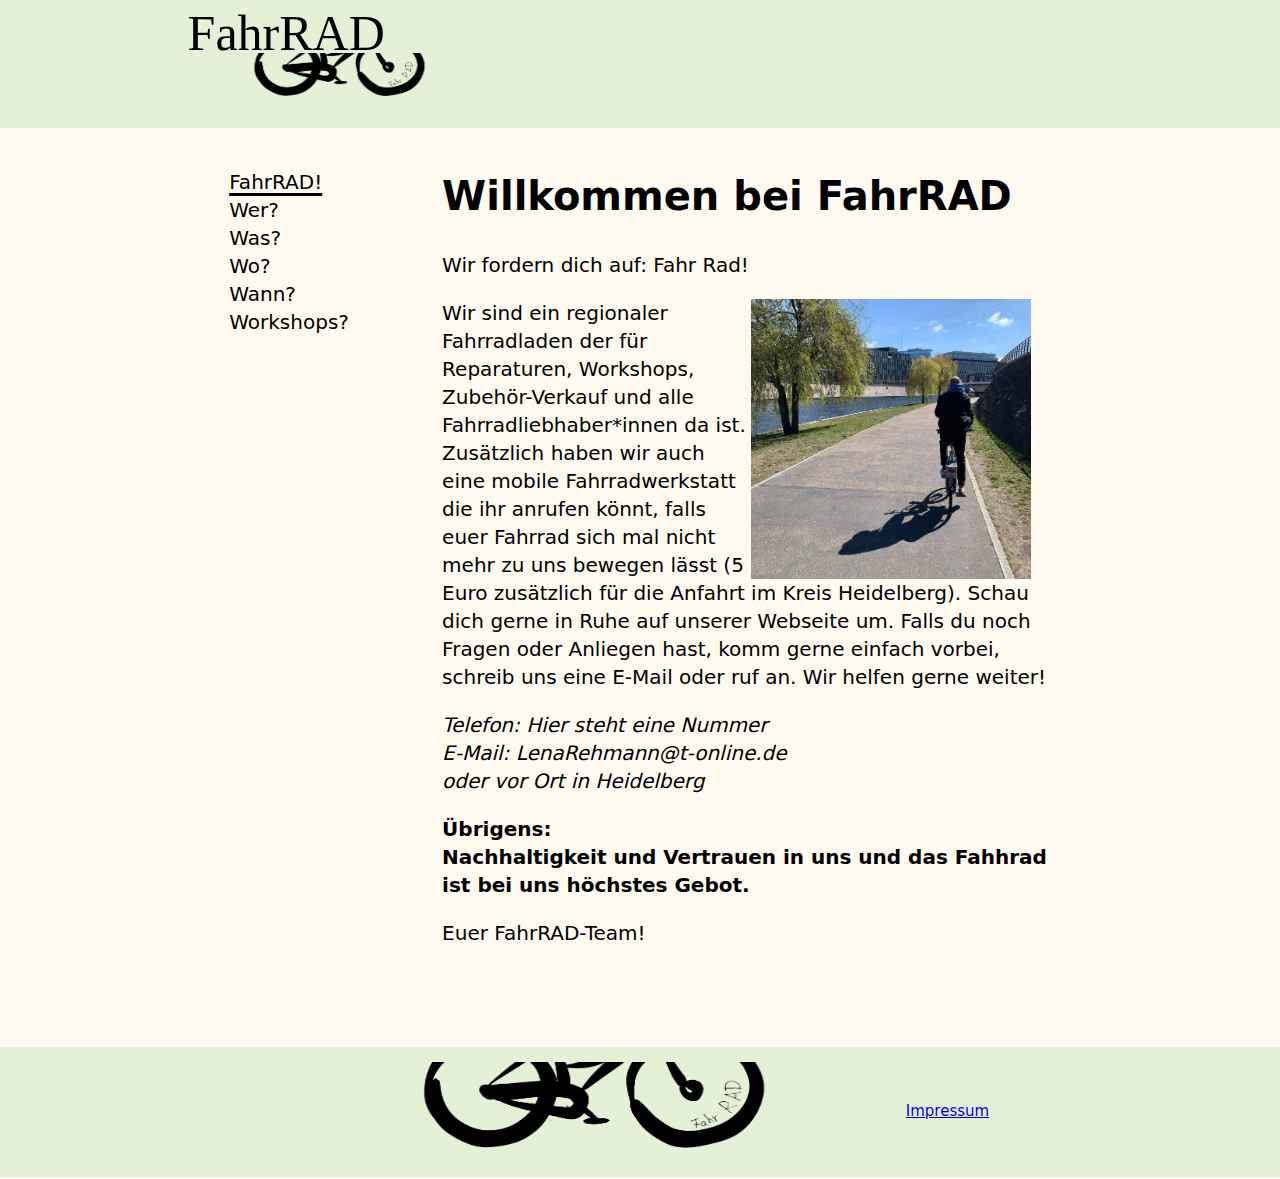
<file: index.html>
<!DOCTYPE html>
<html lang="de" class="layout-2">
<head>
	<meta charset="utf-8" />
	
	<title>FahrRAD!</title>
	<link rel="stylesheet" href="meinCss.css" />
</head>
<body>
	<section class="header">
		<header>FahrRAD </header>
		<p><img src="Logo3.png" alt="zeigt ein graphisches Fahrrad" width="300" height="50" style="margin-top: -60px;"/></p>
	</section>

	<div class="container">
		<nav>
            <ul>
					<li class="active"><a href="">FahrRAD!</a></li>
                    <li><a href="./FahrRadWer.html">Wer?</a></li>
					<li><a href="./FahrRadWas.html">Was?</a></li>
                    <li><a href="./FahrRadWo.html">Wo?</a></li>
                    <li><a href="./FahrRadWann.html">Wann?</a></li>
					<li><a href="./Workshops.html">Workshops?</a></li>
			</ul>
		</nav>

		<div class="content">
			<main>
				<h1>Willkommen bei FahrRAD</h1>
				<p>Wir fordern dich auf: Fahr Rad!</p>

				<p>
					<img src="FelixRadelt.JPG" alt="Ein Mann radelt bei Sonne in Berlin" width="280" height="280" align="right"/>
		
				</p>

                <p>
					Wir sind ein regionaler Fahrradladen der für Reparaturen, Workshops, Zubehör-Verkauf und alle Fahrradliebhaber*innen da ist. <br>
					Zusätzlich haben wir auch eine mobile Fahrradwerkstatt die ihr anrufen könnt, falls euer Fahrrad sich mal nicht mehr zu uns bewegen lässt (5 Euro zusätzlich für die Anfahrt im Kreis Heidelberg). 
					Schau dich gerne in Ruhe auf unserer Webseite um. Falls du noch Fragen oder Anliegen hast, komm gerne einfach vorbei, schreib uns eine E-Mail oder ruf
					 an. Wir helfen gerne weiter! <br> </p>

<p>
					<em> Telefon: Hier steht eine Nummer <br>
						E-Mail: LenaRehmann@t-online.de <br>
						oder vor Ort in Heidelberg <br>  </em>
				</p>
					 <p> </p>
					 <p> </p>

					 <p> <strong>Übrigens: <br>
						Nachhaltigkeit und Vertrauen in uns und das Fahhrad ist bei uns höchstes Gebot.</strong>
					 </p>

					
					<p>

					Euer FahrRAD-Team!
					
                   </p>
                  
                </p>
			</main>
		</div>
		
	</div>
    <footer> 
		<p><img src="Logo3.png" alt="zeigt ein graphisches Fahrrad" width="600" height="100" /></p>
			<p><li><a href="./Impressum.html">Impressum</a></li></p>
    </footer>
</body>
</html>
</file>
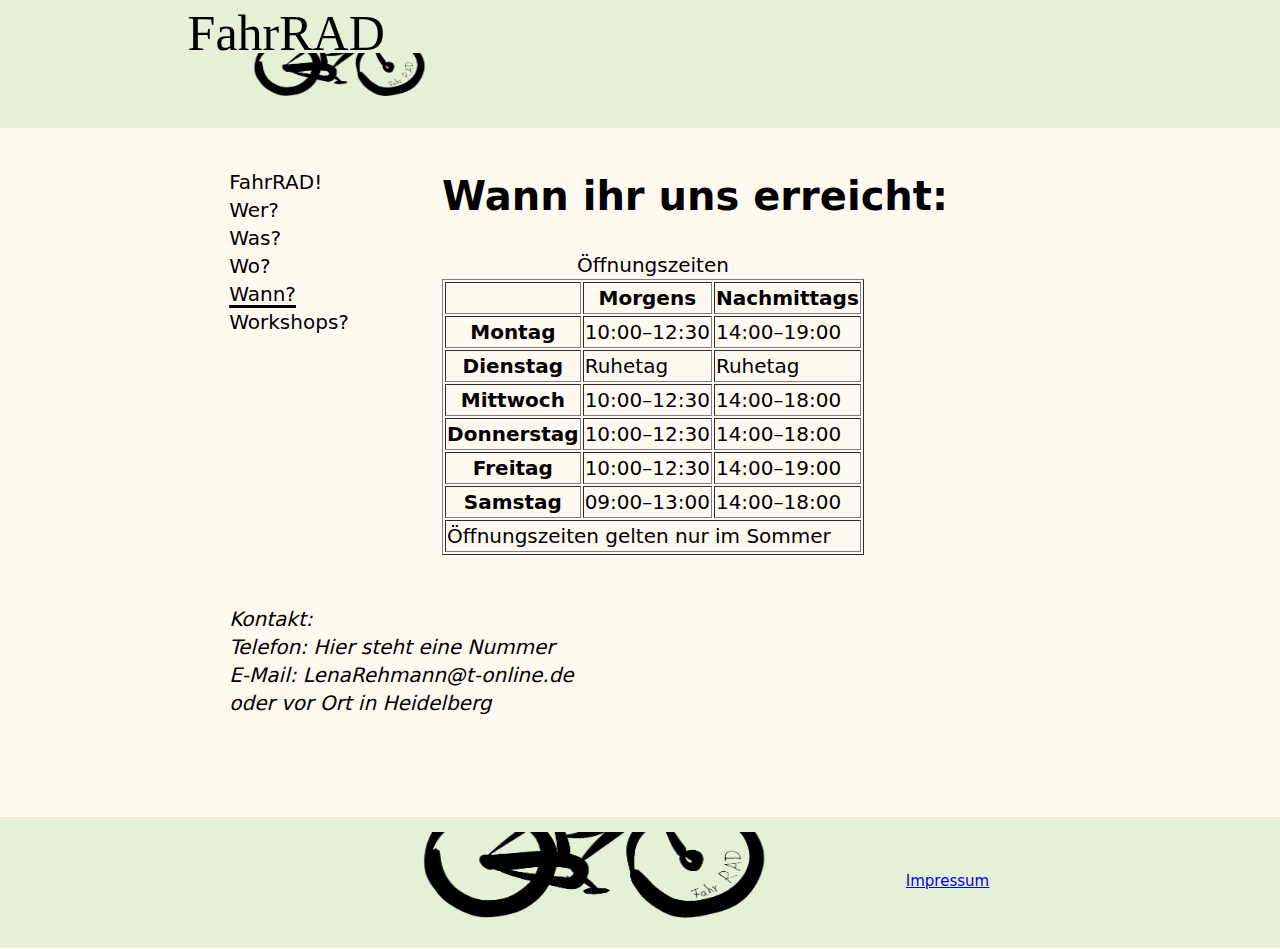
<file: FahrRadWann.html>
<!DOCTYPE html>
<html lang="de" class="layout-2">
<head>
	<meta charset="utf-8" />
	
	<title>FahrRAD!</title>
	<link rel="stylesheet" href="meinCss.css" />
</head>
<body>

	<section class="header">
		<header>FahrRAD </header>
		<p><img src="Logo3.png" alt="zeigt ein graphisches Fahrrad" width="300" height="50" style="margin-top: -60px;"/></p>
	</section>

	<div class="container">
		<nav>
            <ul>
					<li><a href="./index.html">FahrRAD!</a></li>
                    <li><a href="./FahrRadWer.html">Wer?</a></li>
					<li><a href="./FahrRadWas.html">Was?</a></li>
                    <li><a href="./FahrRadWo.html">Wo?</a></li>
                    <li class="active"><a href="">Wann?</a></li>
					<li><a href="./Workshops.html">Workshops?</a></li>
			</ul>
		</nav>
		<div class="content">
			<main>
					<h1>Wann ihr uns erreicht: </h1>
                  
				   <table summary="Öffnungszeiten" id="oeffnungszeiten" border="1">
					<caption>Öffnungszeiten</caption>
					<thead>
					  <tr>
						<th> </th>
						<th>Morgens</th>
						<th>Nachmittags</th>
					  </tr>
					</thead>
					<tfoot>
					  <tr>
						<td colspan="4">Öffnungszeiten gelten nur im Sommer</td>
					  </tr>
					</tfoot>
					<tbody>
					  <tr>
						<th>Montag</th>
						<td>10:00–12:30</td>
						<td>14:00–19:00</td>
					  </tr>
					  <tr>
						<th> Dienstag </th>
						<td> Ruhetag </td>
						<td> Ruhetag</td>
					</tr>
					<tr>
						<th>Mittwoch</th>
						<td>10:00–12:30</td>
						<td>14:00–18:00</td>
					  </tr>
					  <tr>
						<th>Donnerstag</th>
						<td>10:00–12:30</td>
						<td>14:00–18:00</td>
					  </tr>
					  <tr>
						<th>Freitag</th>
						<td>10:00–12:30</td>
						<td>14:00–19:00</td>
					  </tr>
					  <tr>
						<th>Samstag</th>
						<td>09:00–13:00</td>
						<td>14:00–18:00</td>
					  </tr>
			
					</tbody>
				  </table>
				</p>
                </p>
			</main>
		</div>
		<p>
			<em>Kontakt: <br>
				Telefon: Hier steht eine Nummer <br>
				E-Mail: LenaRehmann@t-online.de <br>
				oder vor Ort in Heidelberg <br>  </em>
		</p>
	</div>
    <footer>
		<p><img src="Logo3.png" alt="zeigt ein graphisches Fahrrad" width="600" height="100" /></p>
		<p><li><a href="./Impressum.html">Impressum</a></li></p>
	</footer>
</body>
</html>
</file>
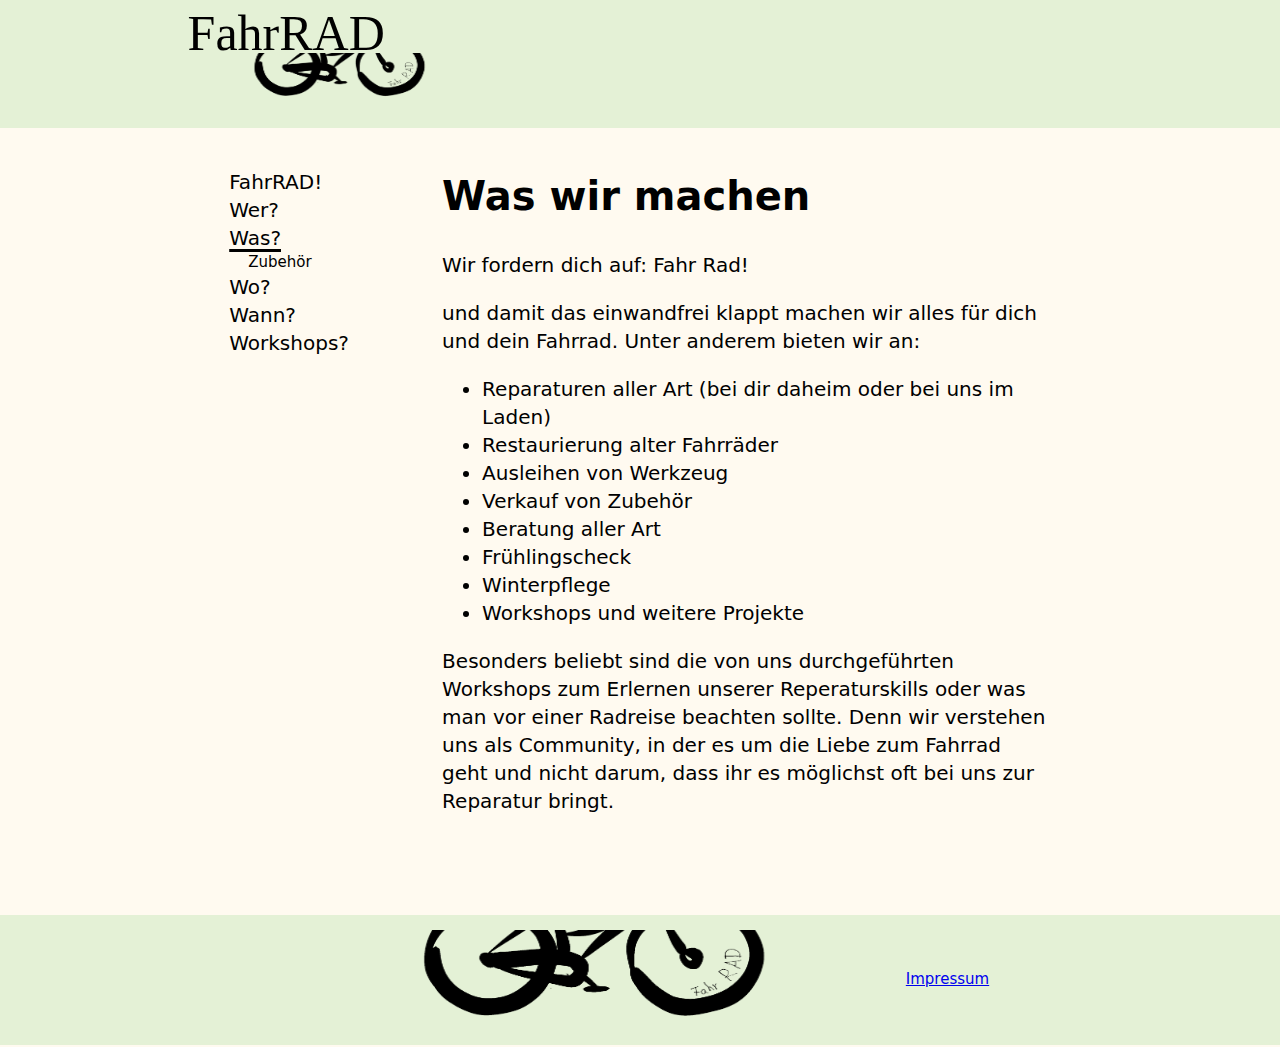
<file: FahrRadWas.html>
<!DOCTYPE html>
<html lang="de" class="layout-2">
<head>
	<meta charset="utf-8" />
	<meta name="viewport" content=""width=device-width, initial-scale="1.0">
	<title>FahrRAD!</title>
	<link rel="stylesheet" href="meinCss.css" />
</head>
<body>
	<section class="header">
		<header>FahrRAD </header>
		<p><img src="Logo3.png" alt="zeigt ein graphisches Fahrrad" width="300" height="50" style="margin-top: -60px;"/></p>
	</section>

	<div class="container">
		<nav>
			<ul>
				<ul>
					<li><a href="./index.html">FahrRAD!</a></li>
					<li><a href="./FahrRadWer.html">Wer?</a></li>
					<li class="active"><a href="">Was?</a></li>
					<li class="unterpunkt"><a href="./Zubehör.html">Zubehör</a></li>
					<li><a href="./FahrRadWo.html">Wo?</a></li>
					<li><a href="./FahrRadWann.html">Wann?</a></li>
					<li><a href="./Workshops.html">Workshops?</a></li>
				</ul>	
			</ul>
		</nav>

		<div class="content">
			<main>
				<h1>Was wir machen</h1>
				<p>Wir fordern dich auf: Fahr Rad!<p>

                </p>
                	und damit das einwandfrei klappt machen wir alles für dich und dein Fahrrad.
					Unter anderem bieten wir an: 
					<ul>
						<li>Reparaturen aller Art (bei dir daheim oder bei uns im Laden)</li>
						<li>Restaurierung alter Fahrräder</li>
						<li>Ausleihen von Werkzeug</li>
						<li>Verkauf von Zubehör</li>
						<li>Beratung aller Art</li>
						<li>Frühlingscheck</li>
						<li>Winterpflege</li>
						<li>Workshops und weitere Projekte</li>
					</ul>
					
					Besonders beliebt sind die von uns durchgeführten Workshops zum Erlernen unserer Reperaturskills oder was man vor einer Radreise beachten sollte.
					Denn wir verstehen uns als Community, in der es um die Liebe zum Fahrrad
					geht und nicht darum, dass ihr es möglichst oft bei uns zur Reparatur bringt. <p>

                   </p>
                  
                </p>
			</main>
		</div>
		
	</div>
		<footer>
			<p><img src="Logo3.png" alt="zeigt ein graphisches Fahrrad" width="600" height="100" /></p>
			<p><li><a href="./Impressum.html">Impressum</a></li></p>
		</footer>
</body>
</html>
</file>
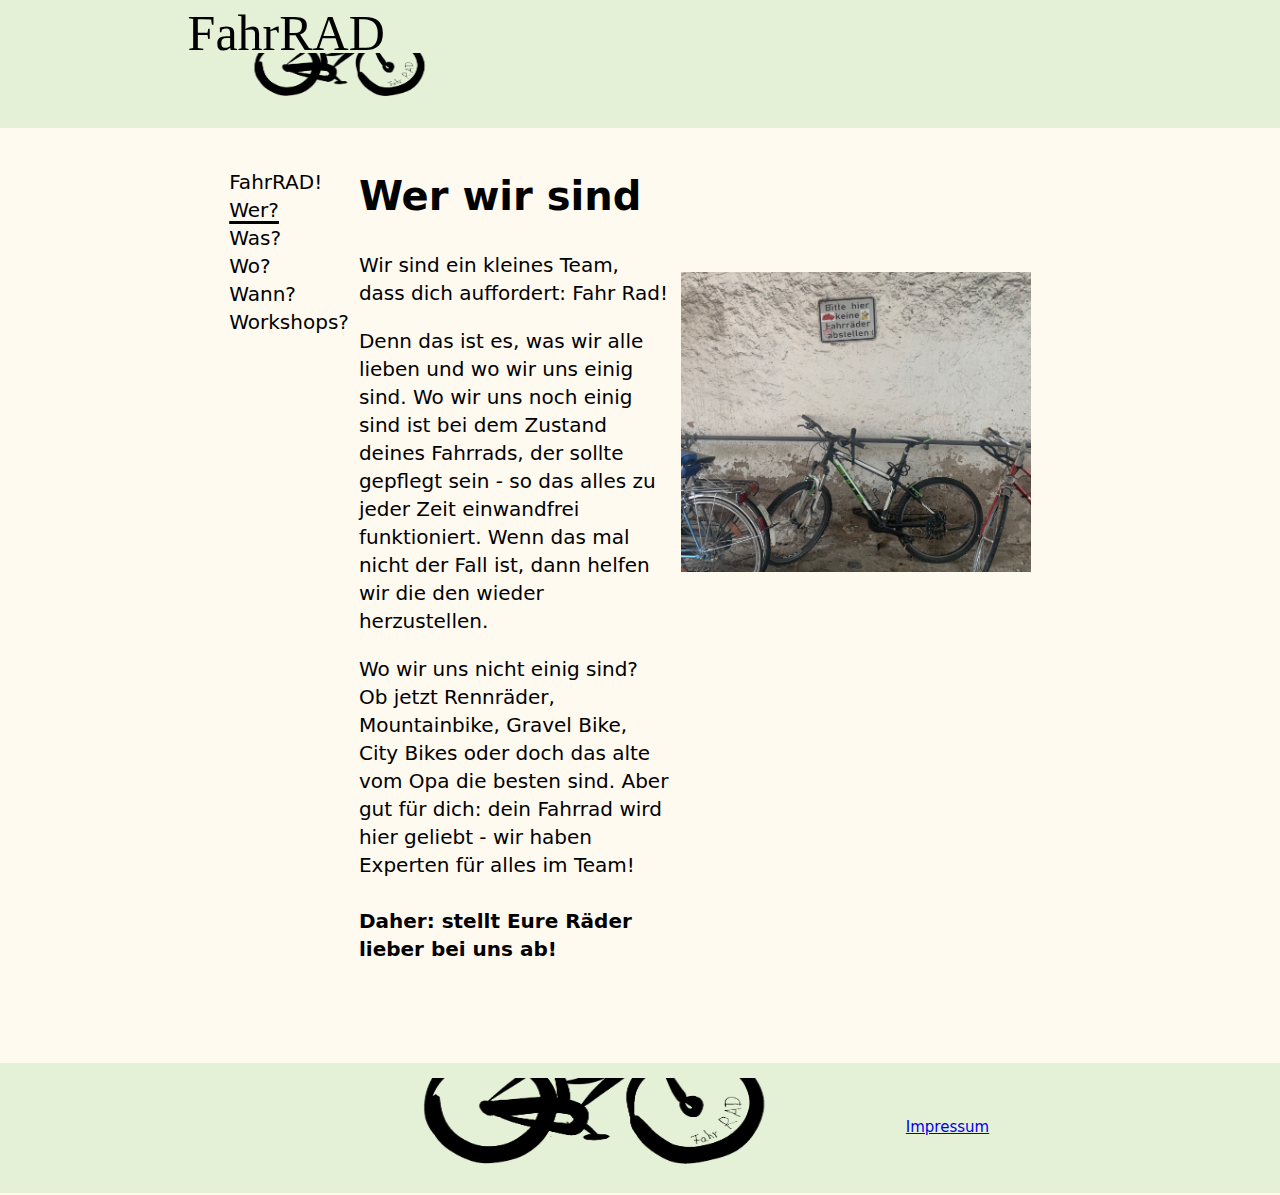
<file: FahrRadWer.html>
<!DOCTYPE html>
<html lang="de" class="layout-2">
<head>
	<meta charset="utf-8" />
	
	<title>FahrRAD!</title>
	<link rel="stylesheet" href="meinCss.css" />
</head>
<body>
	<section class="header">
		<header>FahrRAD </header>
		<p><img src="Logo3.png" alt="zeigt ein graphisches Fahrrad" width="300" height="50" style="margin-top: -60px;"/></p>
	</section>
	<div class="container">
		<nav>
			<ul>
				<ul>
                    <li><a href="./index.html">FahrRAD!</a></li>
                    <li class="active"><a href="Wer?">Wer?</a></li>
					<li><a href="./FahrRadWas.html">Was?</a></li>
                    <li><a href="./FahrRadWo.html">Wo?</a></li>
                    <li><a href="./FahrRadWann.html">Wann?</a></li>
					<li><a href="./Workshops.html">Workshops?</a></li>
				</ul>	
			</ul>
		</nav>
        
        <div class="content">
			<main>
				<h1>Wer wir sind</h1>
				<p>Wir sind ein kleines Team, dass dich auffordert: Fahr Rad!

                </p>
                   Denn das ist es, was wir alle lieben und wo wir uns einig sind. 
                   Wo wir uns noch einig sind ist bei dem Zustand deines Fahrrads, 
                   der sollte gepflegt sein - so das alles zu jeder Zeit einwandfrei funktioniert. 
                   Wenn das mal nicht der Fall ist, dann helfen wir die den wieder herzustellen. <p>

                   </p>
                   Wo wir uns nicht einig sind? Ob jetzt Rennräder, Mountainbike, Gravel Bike, City Bikes 
                   oder doch das alte vom Opa die besten sind. Aber gut für dich: dein Fahrrad wird 
                   hier geliebt - wir haben Experten für alles im Team!
				   <br>
				   <br>
				   <strong> Daher: stellt Eure Räder lieber bei uns ab! </strong>
                </p>
			</main>
		</div>


		<p>
			<br>
			<br>
			<br>
			<img src="Fahrrad.JPG" alt="Fahrräder stehen vor einem Verbotsschild" width="350" height="300" />

		</p>
	
		
	</div>
  	<footer>
		<p><img src="Logo3.png" alt="zeigt ein graphisches Fahrrad" width="600" height="100" /></p>
		<p><li><a href="./Impressum.html">Impressum</a></li></p>
	</footer>
</body>
</html>
</file>
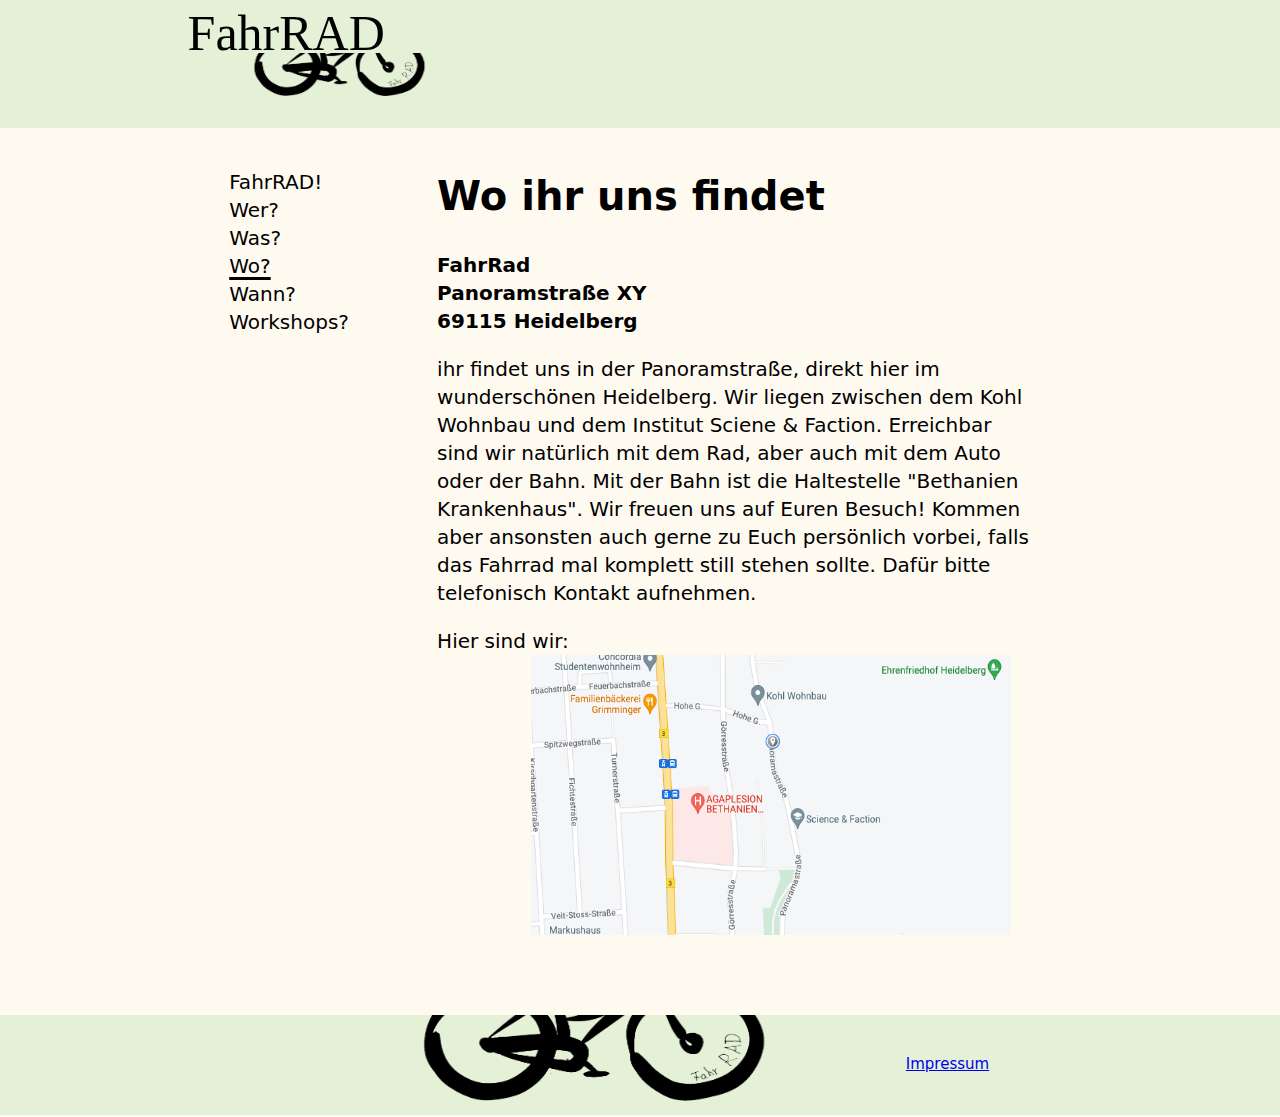
<file: FahrRadWo.html>
<!DOCTYPE html>
<html lang="de" class="layout-2">
<head>
	<meta charset="utf-8" />
	
	<title>FahrRAD!</title>
	<link rel="stylesheet" href="meinCss.css" />
</head>
<body>
	<section class="header">
		<header>FahrRAD </header>
		<p><img src="Logo3.png" alt="zeigt ein graphisches Fahrrad" width="300" height="50" style="margin-top: -60px;"/></p>
	</section>
	<div class="container">
		<nav>
			<ul>
				<ul>
                    <li><a href="./index.html">FahrRAD!</a></li>
                    <li><a href="./FahrRadWer.html">Wer?</a></li>
					<li><a href="./FahrRadWas.html">Was?</a></li>
                    <li class="active"><a href="">Wo?</a></li>
                    <li><a href="./FahrRadWann.html">Wann?</a></li>
					<li><a href="./Workshops.html">Workshops?</a></li>
				</ul>	
			</ul>
		</nav>

		<div class="content">
			<main>
				<h1>Wo ihr uns findet</h1>

				<p> <strong>FahrRad <br>
				Panoramstraße XY <br>
			69115 Heidelberg</strong></p>
			
            <p> ihr findet uns in der Panoramstraße, direkt hier im wunderschönen Heidelberg. Wir liegen zwischen dem Kohl Wohnbau und dem Institut Sciene & Faction. 
            Erreichbar sind wir natürlich mit dem Rad, aber auch mit dem Auto oder der Bahn. Mit der Bahn ist die Haltestelle "Bethanien Krankenhaus". 
            Wir freuen uns auf Euren Besuch! Kommen aber ansonsten auch gerne zu Euch persönlich vorbei, falls das Fahrrad mal komplett still stehen sollte. 
            Dafür bitte telefonisch Kontakt aufnehmen.
		</p>

            <p>
                Hier sind wir: 
                <img src="Standort.png" alt="Der Standort ist auf einer Karte abgebildet" width="480" height="280" />
			</div>

		</p>
                </p>
			</main>
		</div>
		
	</div>
    <footer>
		<img src="Logo3.png" alt="zeigt ein graphisches Fahrrad" width="600" height="100" /></p>
		<p><li><a href="./Impressum.html">Impressum</a></li></p>
	</footer>
</body>
</html>
</file>
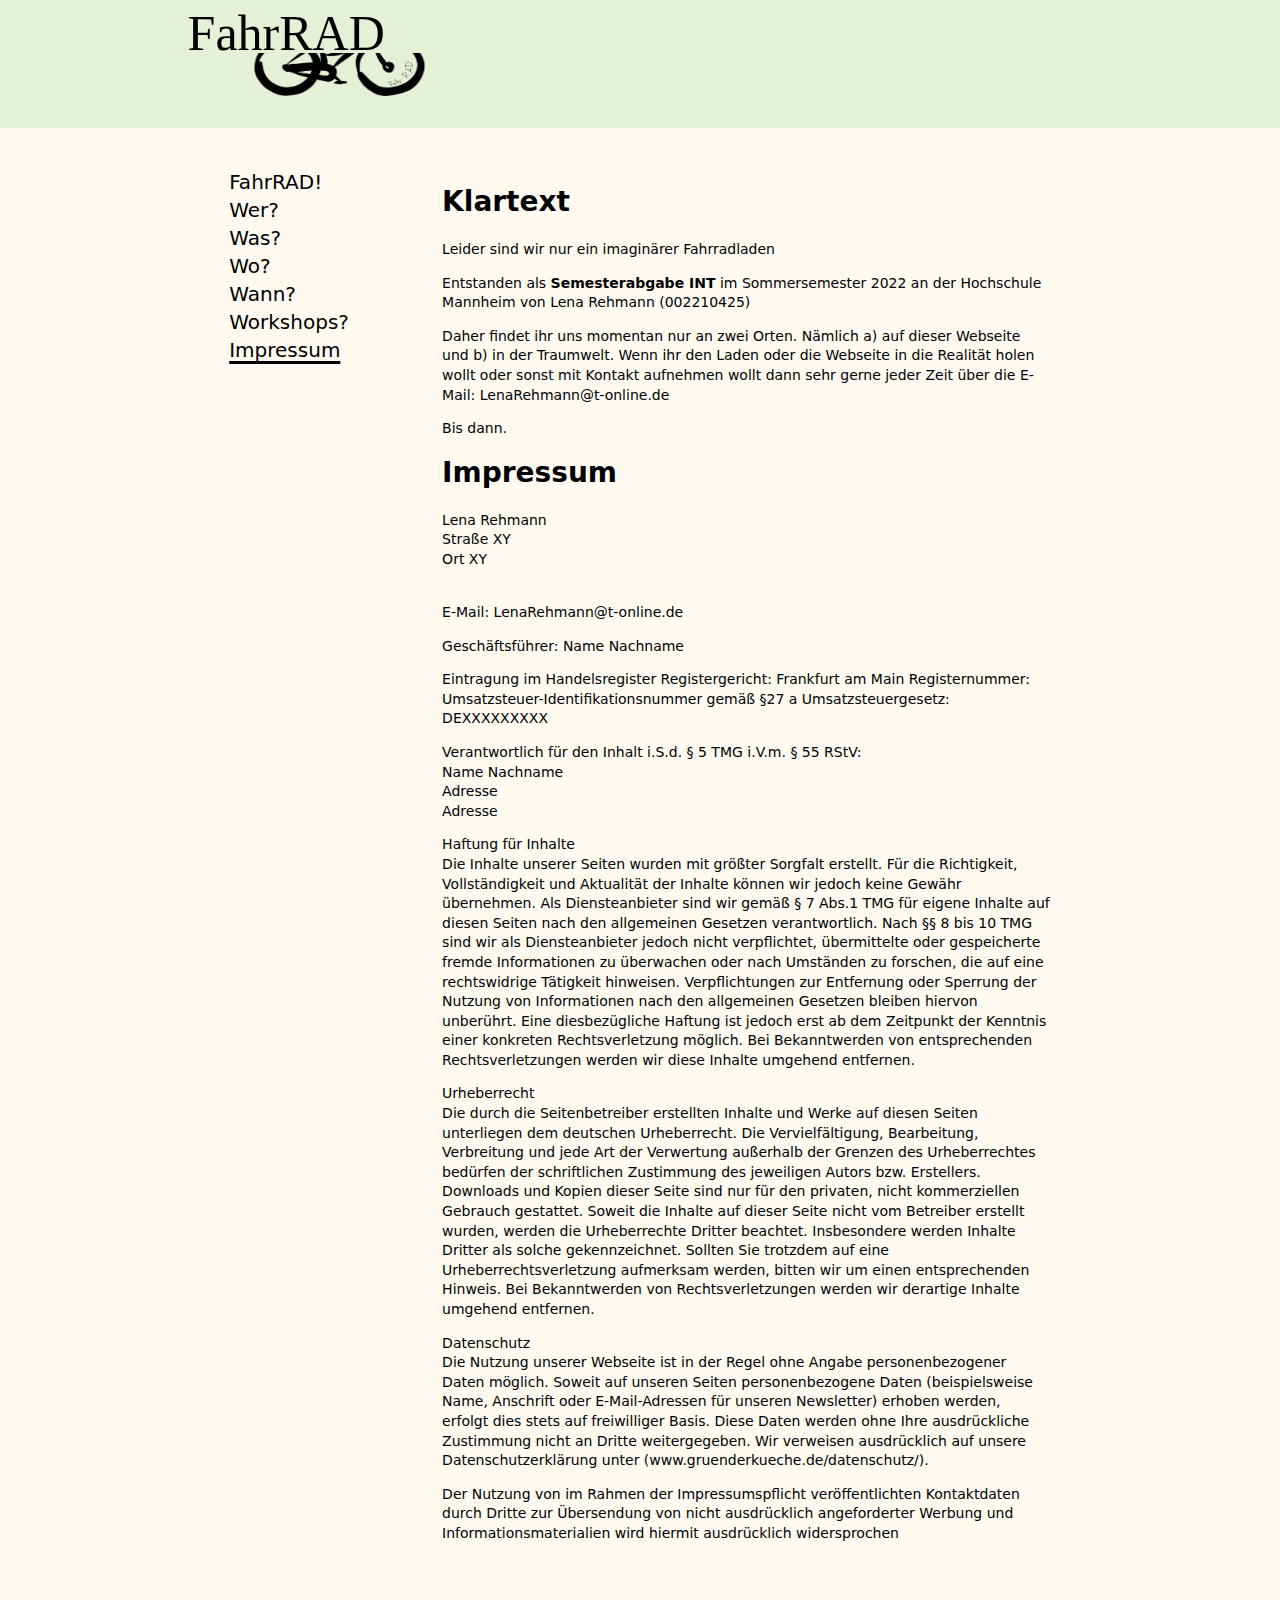
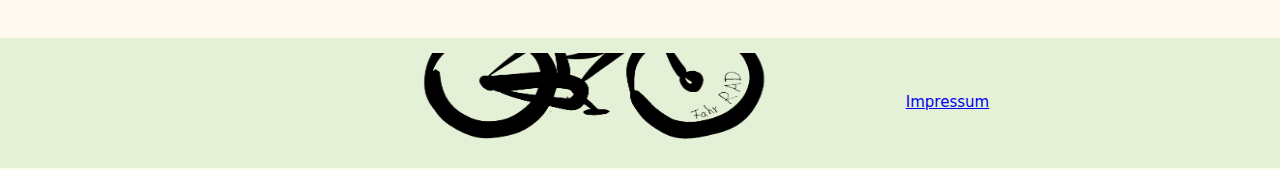
<file: Impressum.html>
<!DOCTYPE html>
<html lang="de" class="layout-2">
<head>
	<meta charset="utf-8" />
	
	<title>FahrRAD!</title>
	<link rel="stylesheet" href="meinCss.css" />
</head>
<body>
	<section class="header">
		<header>FahrRAD </header>
		<p><img src="Logo3.png" alt="zeigt ein graphisches Fahrrad" width="300" height="50" style="margin-top: -60px;"/></p>
	</section>
	<div class="container">
		<nav>
			<ul>
				<ul>
                    <li><a href="./index.html">FahrRAD!</a></li>
                    <li><a href="./FahrRadWer.html">Wer?</a></li>
					<li><a href="./FahrRadWas.html">Was?</a></li>
                    <li><a href="./FahrRadWo.html">Wo?</a></li>
                    <li><a href="./FahrRadWann.html">Wann?</a></li>
					<li><a href="./Workshops.html">Workshops?</a></li>
                    <li class="active"><a href="">Impressum</a></li>
				</ul>	
			</ul>
		</nav>

		<div class="impressum">
			<main>
			
			</p>
			<h1>Klartext</h1>
			<p>Leider sind wir nur ein imaginärer Fahrradladen</p>

				<p> Entstanden als <strong>Semesterabgabe INT</strong> im Sommersemester 2022 an der Hochschule Mannheim
				von Lena Rehmann (002210425)</p>
				<p> Daher findet ihr uns momentan nur an zwei Orten. Nämlich a) auf dieser Webseite und b) in der Traumwelt. 
				Wenn ihr den Laden oder die Webseite in die Realität holen wollt oder sonst mit Kontakt aufnehmen wollt 
				dann sehr gerne jeder Zeit über die E-Mail: LenaRehmann@t-online.de </p> 
				<p>
					Bis dann. 
			   </p>

			   <h1>Impressum</h1>
				<p>
					Lena Rehmann
					<br> Straße XY</br>
					Ort XY
					
				</p>

                <p>
                    <br>E-Mail: LenaRehmann@t-online.de
				 </p> 

                    <p>Geschäftsführer:
						Name Nachname</p>
                    
                   <p>Eintragung im Handelsregister
                    Registergericht: Frankfurt am Main
                    Registernummer:
					<br>Umsatzsteuer-Identifikationsnummer gemäß §27 a Umsatzsteuergesetz: DEXXXXXXXXX </br>
				  </p> 
                    
			
                    <p>Verantwortlich für den Inhalt i.S.d. § 5 TMG i.V.m. § 55 RStV: <br>
						Name Nachname <br>
						Adresse <br>
						Adresse </p>

                    


<p>Haftung für Inhalte <br>
	Die Inhalte unserer Seiten wurden mit größter Sorgfalt erstellt. Für die Richtigkeit, Vollständigkeit und Aktualität der Inhalte können wir jedoch keine Gewähr übernehmen. Als Diensteanbieter sind wir gemäß § 7 Abs.1 TMG für eigene Inhalte auf diesen Seiten nach den allgemeinen Gesetzen verantwortlich. Nach §§ 8 bis 10 TMG sind wir als Diensteanbieter jedoch nicht verpflichtet, übermittelte oder gespeicherte fremde Informationen zu überwachen oder nach Umständen zu forschen, die auf eine rechtswidrige Tätigkeit hinweisen. Verpflichtungen zur Entfernung oder Sperrung der Nutzung von Informationen nach den allgemeinen Gesetzen bleiben hiervon unberührt. Eine diesbezügliche Haftung ist jedoch erst ab dem Zeitpunkt der Kenntnis einer konkreten Rechtsverletzung möglich. Bei Bekanntwerden von entsprechenden Rechtsverletzungen werden wir diese Inhalte umgehend entfernen.
	</p>

<p>Urheberrecht <br> 
	Die durch die Seitenbetreiber erstellten Inhalte und Werke auf diesen Seiten unterliegen dem deutschen Urheberrecht. Die Vervielfältigung, Bearbeitung, Verbreitung und jede Art der Verwertung außerhalb der Grenzen des Urheberrechtes bedürfen der schriftlichen Zustimmung des jeweiligen Autors bzw. Erstellers. Downloads und Kopien dieser Seite sind nur für den privaten, nicht kommerziellen Gebrauch gestattet. Soweit die Inhalte auf dieser Seite nicht vom Betreiber erstellt wurden, werden die Urheberrechte Dritter beachtet. Insbesondere werden Inhalte Dritter als solche gekennzeichnet. Sollten Sie trotzdem auf eine Urheberrechtsverletzung aufmerksam werden, bitten wir um einen entsprechenden Hinweis. Bei Bekanntwerden von Rechtsverletzungen werden wir derartige Inhalte umgehend entfernen.</p>

<p>Datenschutz <br>
	Die Nutzung unserer Webseite ist in der Regel ohne Angabe personenbezogener Daten möglich. Soweit auf unseren Seiten personenbezogene Daten (beispielsweise Name, Anschrift oder E-Mail-Adressen für unseren Newsletter) erhoben werden, erfolgt dies stets auf freiwilliger Basis. Diese Daten werden ohne Ihre ausdrückliche Zustimmung nicht an Dritte weitergegeben.
	Wir verweisen ausdrücklich auf unsere Datenschutzerklärung unter (www.gruenderkueche.de/datenschutz/).</p>

<p>Der Nutzung von im Rahmen der Impressumspflicht veröffentlichten Kontaktdaten durch Dritte zur Übersendung von nicht ausdrücklich angeforderter Werbung und Informationsmaterialien wird hiermit ausdrücklich widersprochen
</p>
                </p>
			</main>				
		</div>
		
	</div>
    <footer>
		<p><img src="Logo3.png" alt="zeigt ein graphisches Fahrrad" width="600" height="100" /></p>
			<p><li><a href="./Impressum.html">Impressum</a></li></p>
		</footer>
</body>
</html>
</file>
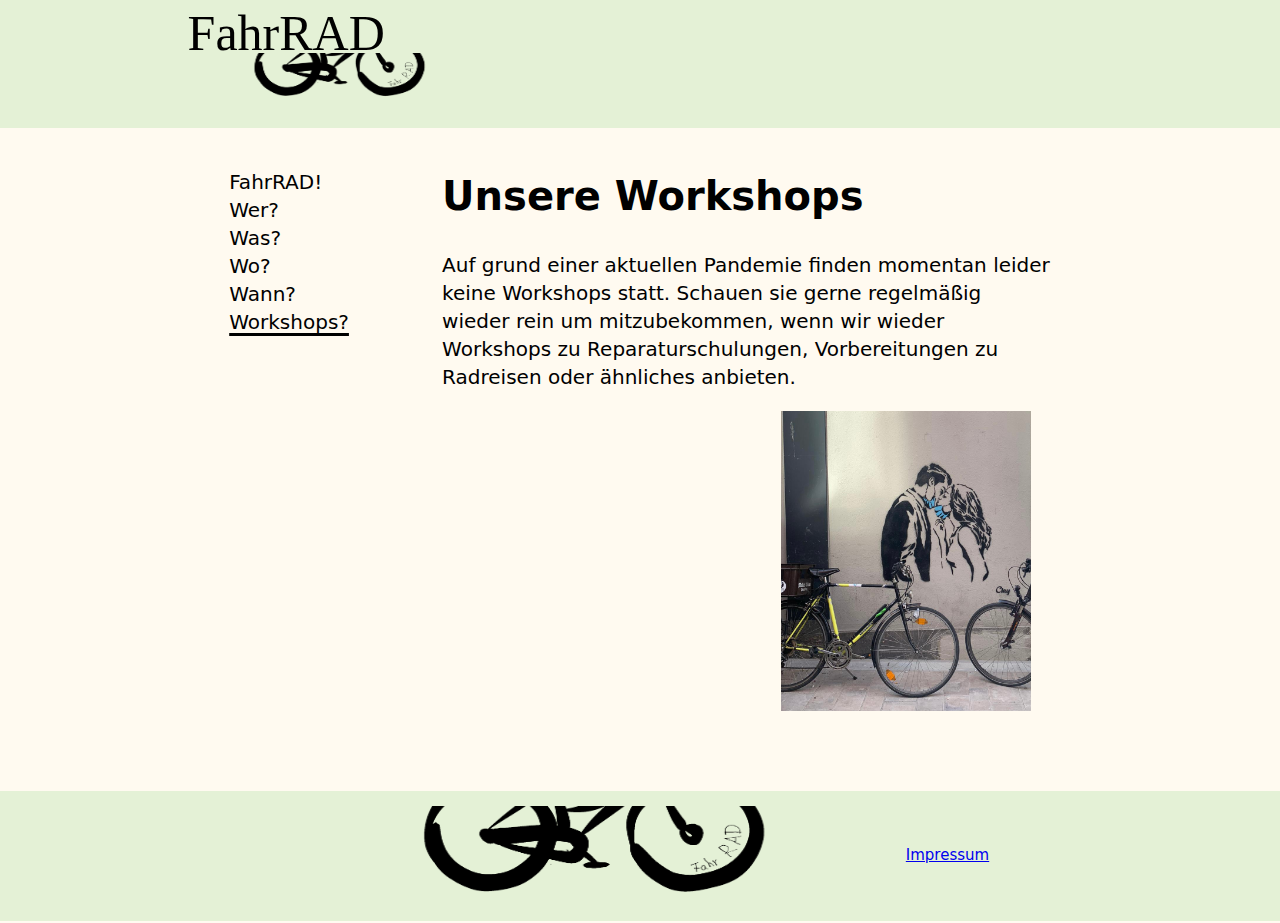
<file: Workshops.html>
<!DOCTYPE html>
<html lang="de" class="layout-2">
<head>
	<meta charset="utf-8" />
	
	<title>FahrRAD!</title>
	<link rel="stylesheet" href="meinCss.css" />
</head>
<body>
	<section class="header">
		<header>FahrRAD </header>
		<p><img src="Logo3.png" alt="zeigt ein graphisches Fahrrad" width="300" height="50" style="margin-top: -60px;"/></p>
	</section>
	<div class="container">
		<nav>
			<ul>
				<ul>
					<li><a href="./index.html">FahrRAD!</a></li>
					<li><a href="./FahrRadWer.html">Wer?</a></li>
					<li><a href="./FahrRadWas.html">Was?</a></li>
					<li><a href="./FahrRadWo.html">Wo?</a></li>
					<li><a href="./FahrRadWann.html">Wann?</a></li>
					<li class="active"><a href="">Workshops?</a></li>
				</ul>	
			</ul>
		</nav>

		<div class="content">
			<main>
				<h1>Unsere Workshops </h1>

                </p>
                	Auf grund einer aktuellen Pandemie finden momentan leider keine Workshops statt. 
					Schauen sie gerne regelmäßig wieder rein um mitzubekommen, wenn wir wieder Workshops zu 
					Reparaturschulungen, Vorbereitungen zu Radreisen oder ähnliches anbieten. 
                   </p>
                  
				   <p>
				   <img src="Fahrradliebe.jpg" alt="Fahrräder stehen vor einem Graffiti" width="250" height="300" />
                </p>
			</main>
		</div>
		
	</div>
		<footer>
			<p><img src="Logo3.png" alt="zeigt ein graphisches Fahrrad" width="600" height="100" /></p>
			<p><li><a href="./Impressum.html">Impressum</a></li></p>
		</footer>
</body>
</html>
</file>
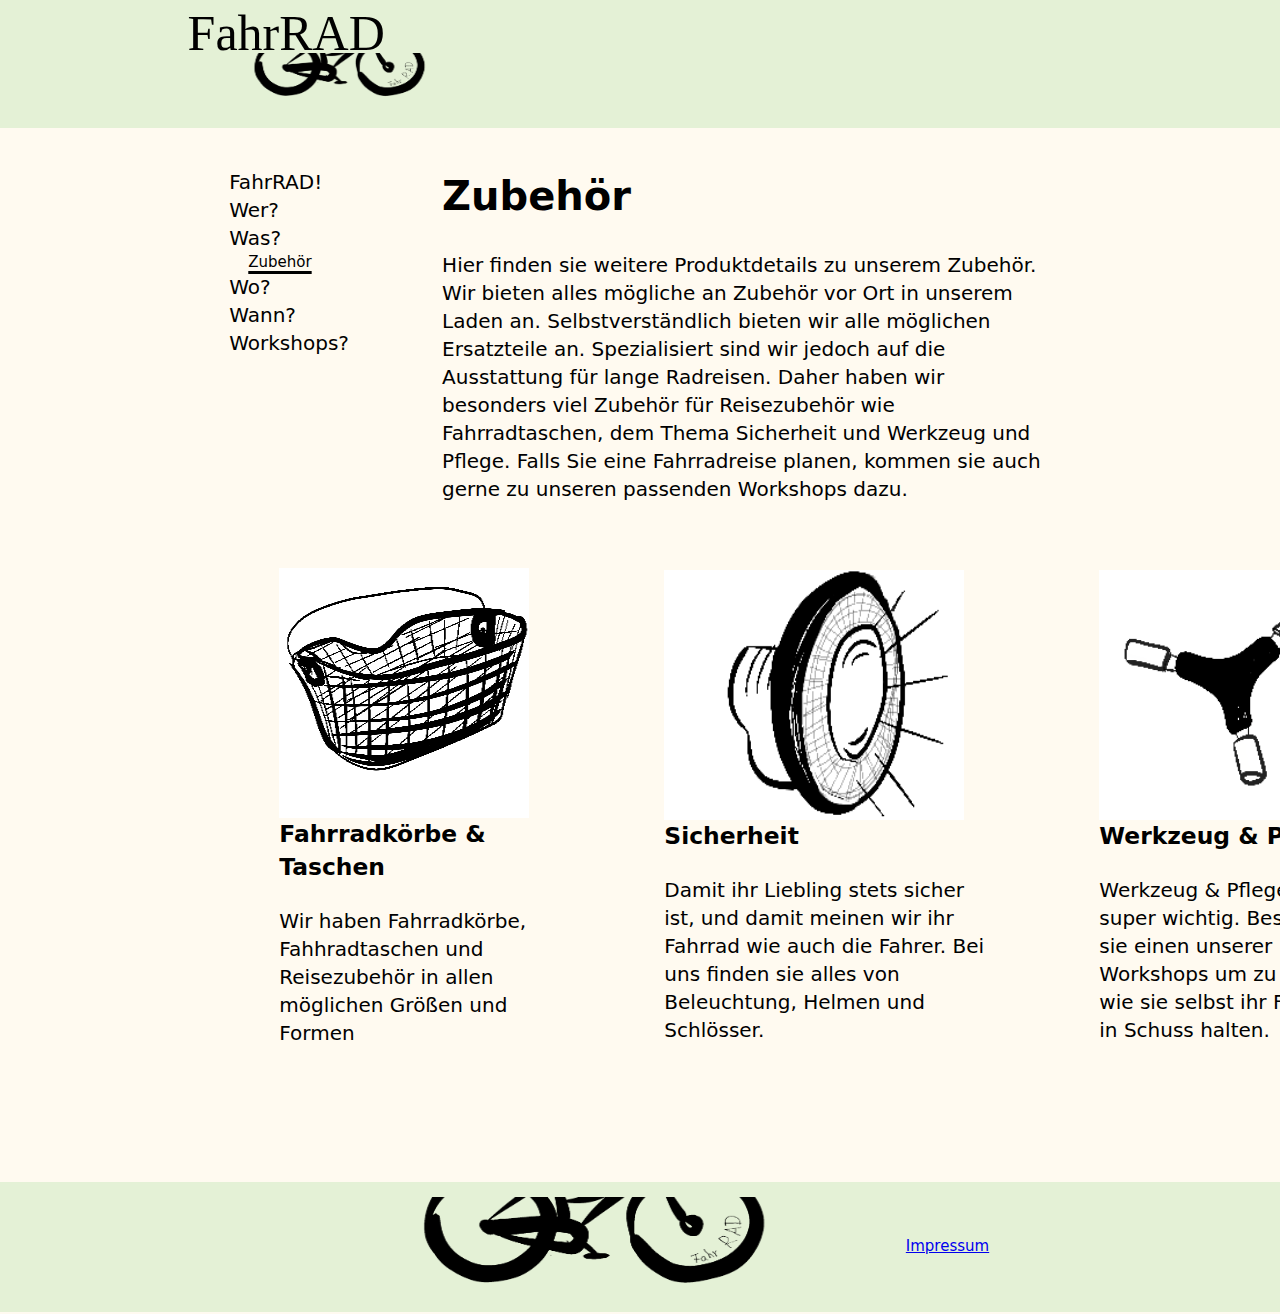
<file: Zubehör.html>
<html lang="de" class="layout-2">
<head>
	<meta charset="utf-8" />
	<meta name="viewport" content=""width=device-width, initial-scale="1.0">
	<title>FahrRAD!</title>
	<link rel="stylesheet" href="meinCss.css" />
</head>
<body>
	<section class="header">
		<header>FahrRAD </header>
		<p><img src="Logo3.png" alt="zeigt ein graphisches Fahrrad" width="300" height="50" style="margin-top: -60px;"/></p>
	</section>

	<div class="container">
		<nav>
			<ul>
				<ul>
					<li><a href="./index.html">FahrRAD!</a></li>
					<li><a href="./FahrRadWer.html">Wer?</a></li>
                    <li><a href="./FahrRadWas.html">Was?</a></li>
					<li class="unterpunktactive"><a href="./Zubehör.html">Zubehör</a></li>
					<li><a href="./FahrRadWo.html">Wo?</a></li>
					<li><a href="./FahrRadWann.html">Wann?</a></li>
					<li><a href="./Workshops.html">Workshops?</a></li>
				</ul>	
			</ul>
		</nav>

        <div class="content">
			<main>
				<h1>Zubehör </h1>

                <p>
                	Hier finden sie weitere Produktdetails zu unserem Zubehör. <br>
                    Wir bieten alles mögliche an Zubehör vor Ort in unserem Laden an. 
                    Selbstverständlich bieten wir alle möglichen Ersatzteile an. Spezialisiert sind wir jedoch auf die Ausstattung für 
                    lange Radreisen. Daher haben wir besonders viel Zubehör für Reisezubehör wie Fahrradtaschen, dem Thema Sicherheit und Werkzeug und Pflege.
                    Falls Sie eine Fahrradreise planen, kommen sie auch gerne zu unseren passenden Workshops dazu. 
                   </p>
			</main>
		</div>

    <div class="content">
        <main>
            <div class="Zubehör">
                <div class="Nebeneinander">
                    <img src="Fahrradkorb.png" width="250" height="250" alt="Fahrradhelm">
                    <h3>Fahrradkörbe & Taschen</h3>
                    <p>Wir haben Fahrradkörbe, Fahhradtaschen und Reisezubehör in allen möglichen Größen und Formen
                </div>

                <div class="Nebeneinander">
                    <img src="Schlösser.png" width="300" height="250" alt="Fahrradsattel">
                        <h3>Sicherheit</h3>
                        <p>Damit ihr Liebling stets sicher ist, und damit meinen wir ihr Fahrrad wie auch die Fahrer.
                            Bei uns finden sie alles von Beleuchtung, Helmen und Schlösser.
                        </p>
                </div>

                <div class="Nebeneinander">
                    <img src="Werkzeug.png" width="250" height="250" alt="Bild eines Werkzeuges" >
                        <h3>Werkzeug & Pflege</h3>
                        <p>
                           Werkzeug & Pflege ist super wichtig. Besuchen sie einen unserer Workshops um zu lernen, wie sie selbst ihr Fahrrad in Schuss halten. </p>
                </div>
    </div>
</div>
</div>
        <footer>
			<p><img src="Logo3.png" alt="zeigt ein graphisches Fahrrad" width="600" height="100" /></p>
			<p><li><a href="./Impressum.html">Impressum</a></li></p>
		</footer>
		
	</div>
</div>

</body>
</html>
</file>
<file: meinCss.css>
* {
	box-sizing: border-box;
}


html {
	font-family: system-ui, Verdana, Geneva, Tahoma, sans-serif, sans-serif;
	font-size: 20px;
	line-height: 1.4;
	background-color: floralwhite;
}

body {  }

.header {
	/* border: 1px solid red; */
	margin-inline: auto;
	flex-wrap: wrap;
	font-size: 0.75em;
	border-top: 0px;
	background-color: #e4f1d6;
	display:flex;
    justify-content: left; 
    align-items:left;
	margin-top: -10px;
	margin-left: -10px;
	margin-right: -10px;
	padding-left: 15%;
}

.container {
	/* border: 1px solid red; */
	max-width: 65%;
	margin-inline: auto;
	margin-block: 2rem 4rem;
	display: flex;
	flex-wrap: wrap;
	gap: 0.5rem;
}

.container > * {
	/* border: 1px solid blue; */
}

.content > * {
	/* border: 1px solid green; */
}

header {
	height: 100px;
    font-family: Bradley Hand, cursive;
	font-size: 50px;
	flex-basis: 100%;
}

nav {
	flex: 1;
}

.content {
	flex: 3;
	display: flex;
	gap: 0.5rem;
}

.content main {
	order: 1;
	flex: 3;

	border-top: 0px solid currentColor;
}

.content aside {
	order: 2;
	flex: 1;
}

.impressum {
	font-size: 14px;
	flex: 3;
	display:flex; 
	gap: 0.5rem;
}

nav ul {
	list-style: none;
	margin: 0;
	padding: 0;
}

nav a {
	text-decoration: none;
	color: currentColor;
}

nav a:hover,
nav .active a {
	text-decoration: underline;
	text-decoration-thickness: 3px;
	text-underline-offset: 4px;
}

nav .unterpunkt {
	font-size: 15px;
	text-indent: 2ch;
}

nav .unterpunktactive {
	font-size: 15px;
	text-indent: 2ch;
	text-decoration: underline;
	text-decoration-thickness: 3px;
	text-underline-offset: 4px;
}


h1, h2, h3 {
	margin-top: 0;
}


img { float: right; margin-right: 1em; }

.img2 { margin-right: 1em; }

main {
	
}

aside {
	font-size: 0.75em;
	border-top: 0px solid currentColor;
	background-color: #e4f1d6;
	display:flex;
    justify-content: center; 
    align-items: center;
	margin-top: 0;
}

footer {
	font-size: 0.75em;
	border-top: 0px solid currentColor;
	background-color: #e4f1d6;
	display:flex;
    justify-content: center; 
    align-items: center;
	margin-top: 0;
	list-style: none;
	margin-bottom: -30px;
	margin-left: -10px;
	margin-right: -10px;
}

.Nebeneinander{
	float: left;
	max-width: 90ch;    
	margin: 35px;   
	margin-left: 80px; 
 }
 
 .Zubehör{
	 align-items: center;
	 justify-content: center;
	 width: 90ch;
	 display: flex;
 }
</file>
